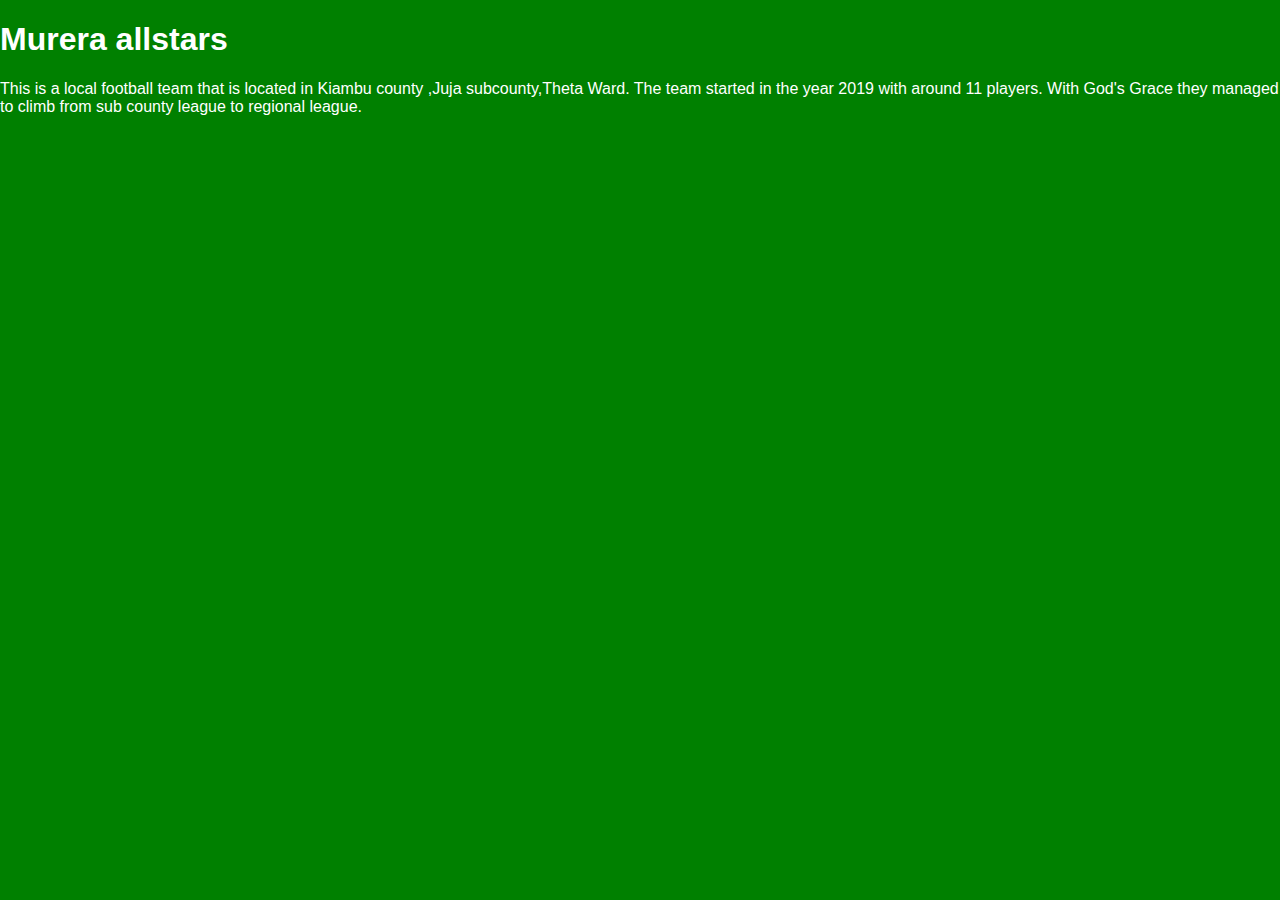
<file: index.html>
<!DOCTYPE html>
<html>
<head>
    <style>
    body{
            background-color: green;
            color:white;
            font-family:Arial, sans-serif;
            margin:0;
            padding:0;
        }
    
        </style>
        </head>
        <body>
        
    
    <h1> Murera allstars </h1>

    <p> This is a local football team that is located in Kiambu county ,Juja subcounty,Theta Ward.
        The team started in the year 2019 with around 11 players. With God's Grace they managed
        to climb from sub county league to regional league. 
    </p>
    </body>
    </html>
</file>
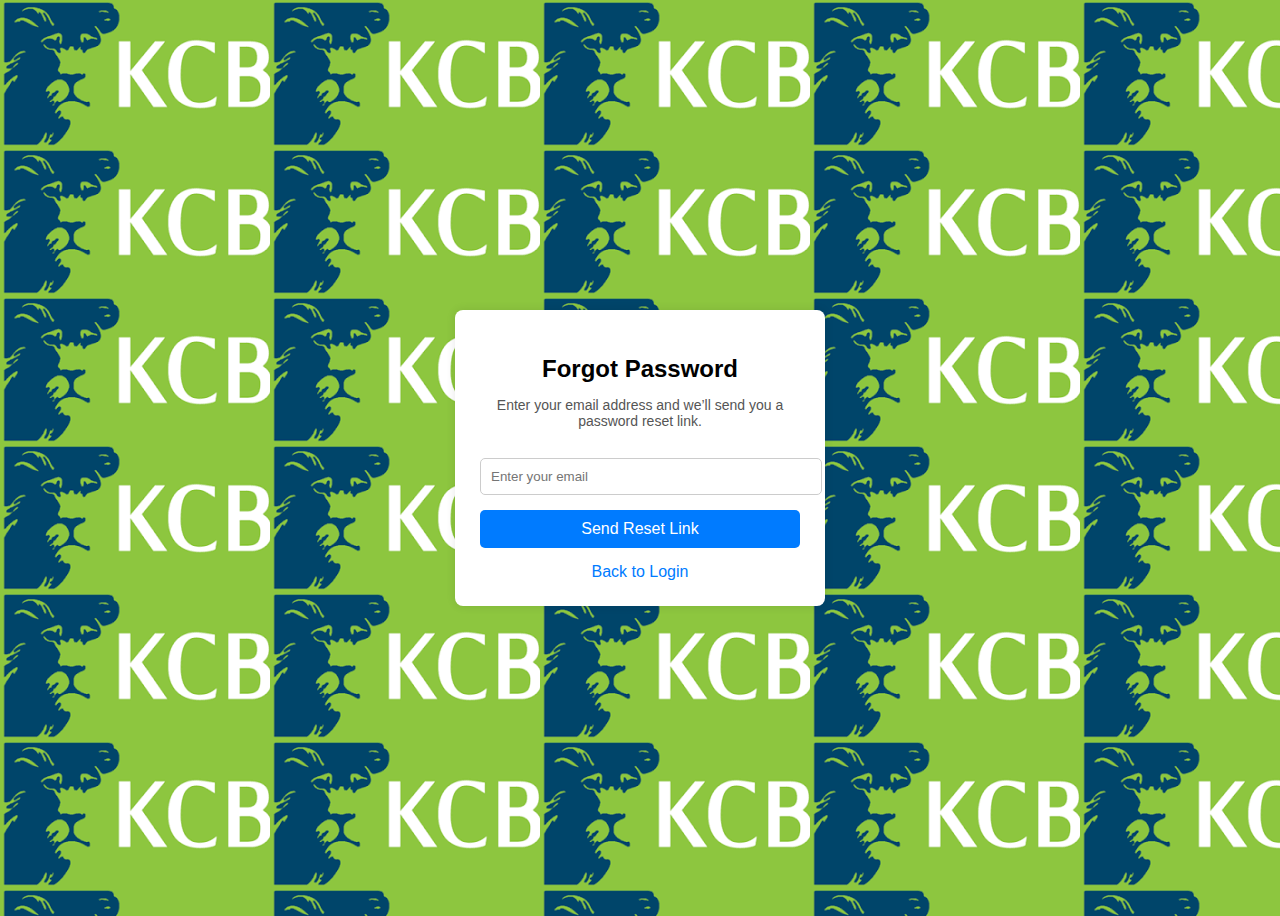
<file: forget.html>
<!DOCTYPE html>
<html lang="en">
<head>
    <meta charset="UTF-8">
    <title>Forgot Password</title>
    <style>
        body {
            font-family: Arial, sans-serif;
            background-image: url("image.png");;
            display: flex;
            justify-content: center;
            align-items: center;
            height: 100vh;
        }

        .forgot-card {
            background: #fff;
            padding: 25px;
            width: 320px;
            border-radius: 8px;
            box-shadow: 0 0 10px rgba(0,0,0,0.1);
            text-align: center;
        }

        .forgot-card h2 {
            margin-bottom: 10px;
        }

        .forgot-card p {
            font-size: 14px;
            color: #555;
        }

        .forgot-card input {
            width: 100%;
            padding: 10px;
            margin: 15px 0;
            border-radius: 5px;
            border: 1px solid #ccc;
        }

        .forgot-card button {
            width: 100%;
            padding: 10px;
            background: #007bff;
            border: none;
            color: white;
            font-size: 16px;
            border-radius: 5px;
            cursor: pointer;
        }

        .forgot-card button:hover {
            background: #0056b3;
        }

        .forgot-card a {
            display: block;
            margin-top: 15px;
            color: #007bff;
            text-decoration: none;
        }
    </style>
</head>
<body>

<div class="forgot-card">
    <h2>Forgot Password</h2>
    <p>Enter your email address and we’ll send you a password reset link.</p>

    <form onsubmit="return resetPassword()">
        <input type="email" id="email" placeholder="Enter your email" required>
        <button type="submit">Send Reset Link</button>
    </form>

    <a href="login.html">Back to Login</a>
</div>



</body>
</html>
</file>
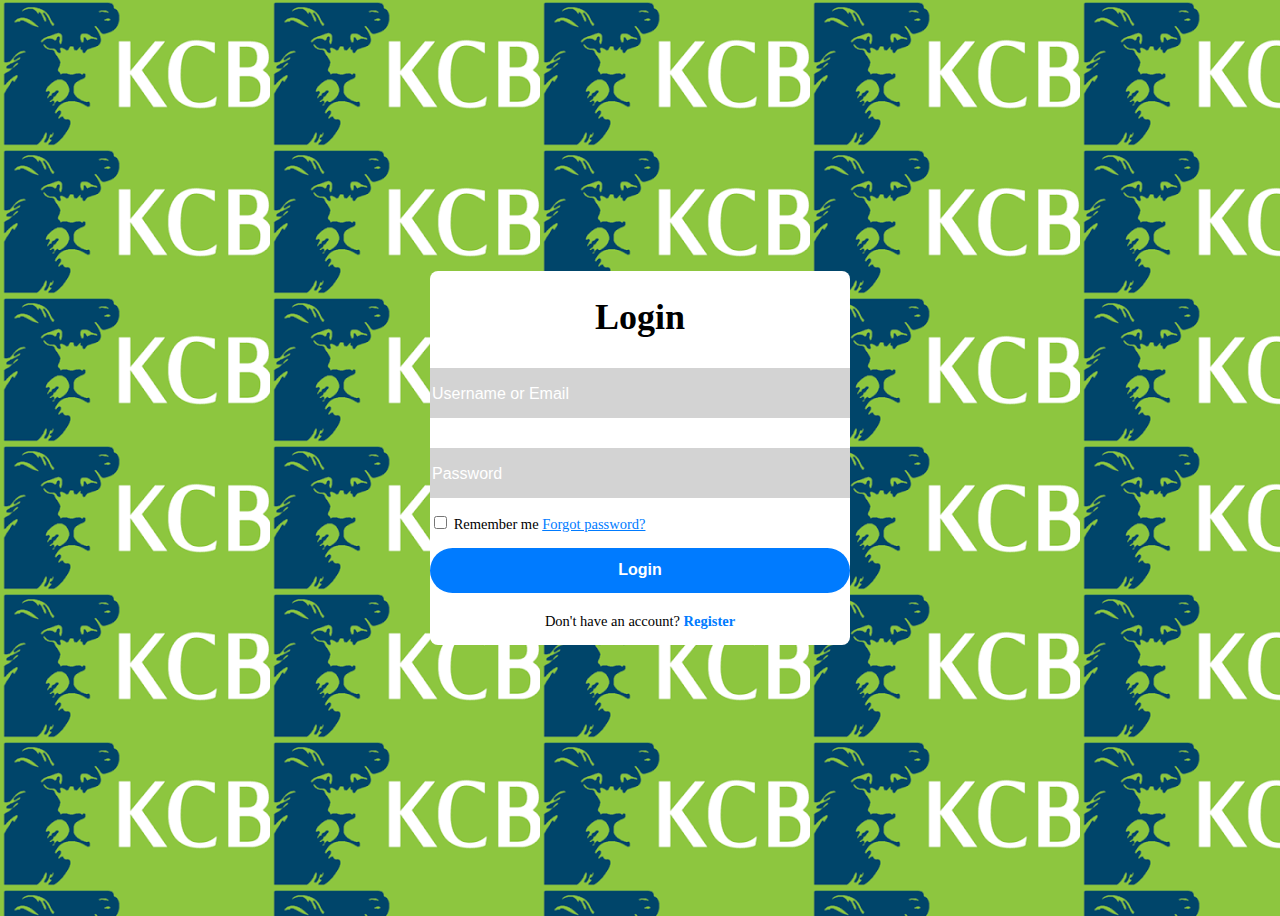
<file: login.html>
<!DOCTYPE html>
<html lang="en">
<head>
    <meta charset="UTF-8">
    <meta http-equiv="X-UA-Compatible" content="IE=edge">
    <meta name="viewport" content="width=device-width, initial-scale=1.0">
    <title>Login</title>
    <link rel="stylesheet" href="style.css">
</head>
<body>

<div class="wrapper">
    <form method="POST" action="login.php">
        <h1>Login</h1>

        <div class="input-box">
            <input type="text" name="username" placeholder="Username or Email" required>
        </div>

        <div class="input-box">
            <input type="password" name="password" placeholder="Password" required>
        </div>

        <div class="remember-forgot">
            <label>
                <input type="checkbox" name="remember"> Remember me
            </label>
            <a href="forget.html">Forgot password?</a>
        </div>

        <button type="submit" class="btn">Login</button>

        <div class="register-link">
            <p>Don't have an account? <a href="register.html">Register</a></p>
        </div>
    </form>
</div>

</body>
</html>
</file>
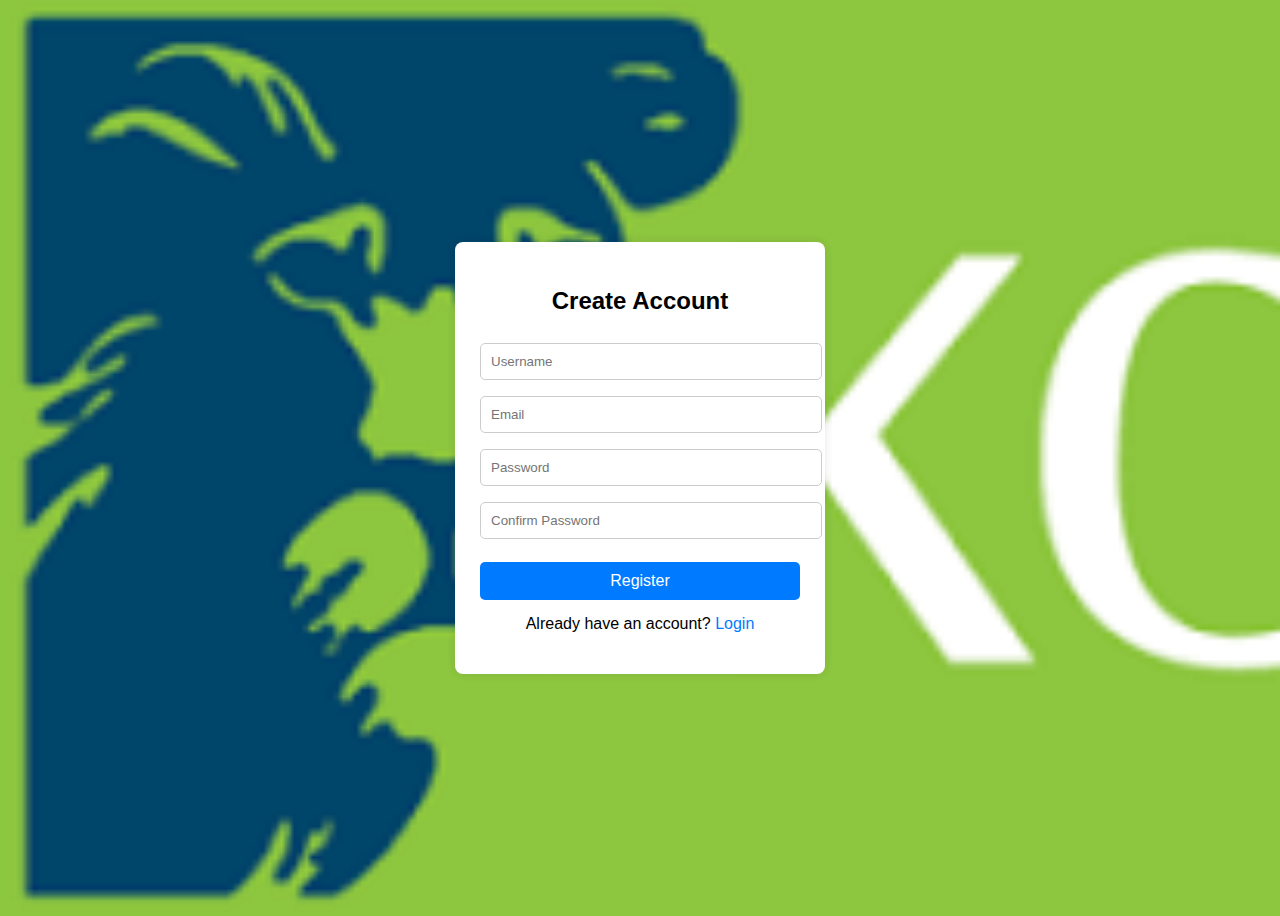
<file: register.html>
<!DOCTYPE html>
<html lang="en">
<head>
    <meta charset="UTF-8">
    <title>Register</title>
    <style>
        body {
            font-family: Arial, sans-serif;
            background-image: url("image.png");
            background-size: cover;
            display: flex;
            justify-content: center;
            align-items: center;
            height: 100vh;
        }

        .register-card {
            background: #fff;
            padding: 25px;
            width: 320px;
            border-radius: 8px;
            box-shadow: 0 0 10px rgba(0,0,0,0.1);
        }

        .register-card h2 {
            text-align: center;
            margin-bottom: 20px;
        }

        .register-card input {
            width: 100%;
            padding: 10px;
            margin: 8px 0;
            border-radius: 5px;
            border: 1px solid #ccc;
        }

        .register-card button {
            width: 100%;
            padding: 10px;
            background: #007bff;
            border: none;
            color: white;
            font-size: 16px;
            border-radius: 5px;
            cursor: pointer;
        }

        .register-card button:hover {
            background: #0056b3;
        }

        .register-card p {
            text-align: center;
            margin-top: 15px;
        }

        .register-card a {
            color: #007bff;
            text-decoration: none;
        }

        .error {
            color: red;
            font-size: 14px;
            text-align: center;
        }
    </style>
</head>
<body>

<div class="register-card">
    <h2>Create Account</h2>

    <form method="POST" action="register.php" onsubmit="return checkPassword()">
        <input type="text" name="username" placeholder="Username" required>
        <input type="email" name="email" placeholder="Email" required>
        <input type="password" id="password" name="password" placeholder="Password" required>
        <input type="password" id="confirm_password" name="confirm_password" placeholder="Confirm Password" required>

        <p id="error" class="error"></p>

        <button type="submit">Register</button>
    </form>

    <p>Already have an account? <a href="login.html">Login</a></p>
</div>

<script>
function checkPassword() {
    let pass = document.getElementById("password").value;
    let confirm = document.getElementById("confirm_password").value;

    if (pass !== confirm) {
        document.getElementById("error").innerText = "Passwords do not match!";
        return false;
    }
    return true;
}
</script>

</body>
</html>
</file>
<file: style.css>
{
    margin: 0;
    padding: 0;
    box-sizing: border-box;
    font-family: "poppins", sans-serif;
}
body{
    display: flex;
    justify-content: center;
    align-items: center;
    min-height: 100vh;
    background-image: url("image.png");;
}
.wrapper {
    width: 420px;
    background: white;
    color: black;
    border-radius: 8px;
    padding: 30px 4opx;

}
.wrapper h1 {
    font-size: 36px;
    text-align: center ;

}
.wrapper  .input-box{
    position: relative;
    width: 100%;
    height: 50px;
    background: lightgrey;
    margin: 30px 0; 
}

.input-box   input {
    width: 100%;
    height: 100%;
    background: transparent;
    border: none;
    outline: none;
    border: 2px solid rgba(red, green, blue, alpha);
    border-radius: 40px;
    font-size: 16px;
    color: #fff;
    padding; 20px 45px 20px 20px;

}
.input-box input::placeholder {
    color: #fff;
}
.wrapper .remember-forgot {
displays: flex;
justify-content: space-between;
font-size: 14.5px;
margin: -15px 0 15px;
}

.remember-forgot label input {
    accent-color: #fff;
    margin-right: 3px;

}
.remember-forgot a{
    color:#007bff ;
    text-decoration: underline;
}

.wrapper .btn {
    width: 100%;
    height: 45px;
    background: #007bff;
    border: none;
    outline: none;
    border-radius: 40px;
    box-shadow: 0 0 10px rgba(red, green, blue, alpha);
    cursor: pointer;
    font-size: 16px;
    color: white;
    font-weight: 600;
}
.wrapper .register-link{
    font-size: 14.5px;
    text-align: center;
    margin: 20px 0 15px;

}
.register-link  p a{
  color: #007bff;
  text-decoration: none;
  font-weight: 600;
}
.register-link p a:hover {
    text-decoration: underline;
}
</file>
